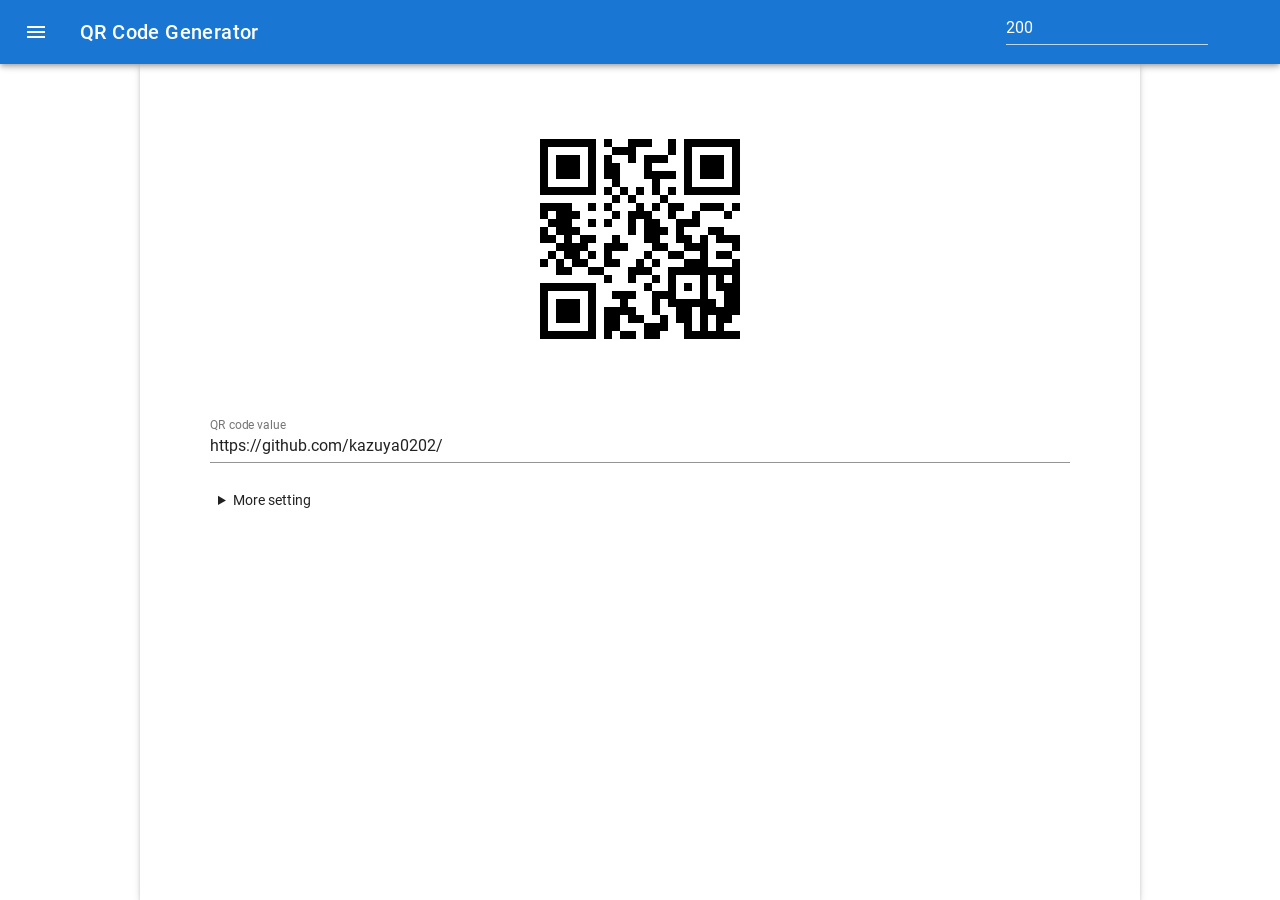
<file: index.html>
<!DOCTYPE html><html lang=en><head><meta charset=utf-8><meta http-equiv=X-UA-Compatible content="IE=edge"><meta name=viewport content="width=device-width,initial-scale=1"><link rel=icon href=favicon.ico><title>QR Code Generator</title><link href=css/chunk-0382f2cb.0cb599a4.css rel=prefetch><link href=js/chunk-0382f2cb.c78945eb.js rel=prefetch><link href=css/app.41ed541e.css rel=preload as=style><link href=css/chunk-vendors.b75174e0.css rel=preload as=style><link href=js/app.37e80abe.js rel=preload as=script><link href=js/chunk-vendors.32016e50.js rel=preload as=script><link href=css/chunk-vendors.b75174e0.css rel=stylesheet><link href=css/app.41ed541e.css rel=stylesheet><link rel=icon type=image/png sizes=32x32 href=img/icons/favicon-32x32.png><link rel=icon type=image/png sizes=16x16 href=img/icons/favicon-16x16.png><link rel=manifest href=manifest.json><meta name=theme-color content=#4DBA87><meta name=apple-mobile-web-app-capable content=no><meta name=apple-mobile-web-app-status-bar-style content=default><meta name=apple-mobile-web-app-title content=vuetify-template><link rel=apple-touch-icon href=img/icons/apple-touch-icon-152x152.png><link rel=mask-icon href=img/icons/safari-pinned-tab.svg color=#4DBA87><meta name=msapplication-TileImage content=img/icons/msapplication-icon-144x144.png><meta name=msapplication-TileColor content=#000000></head><body><noscript><strong>We're sorry but vuetify-test doesn't work properly without JavaScript enabled. Please enable it to continue.</strong></noscript><div id=app></div><script src=js/chunk-vendors.32016e50.js></script><script src=js/app.37e80abe.js></script></body></html>
</file>
